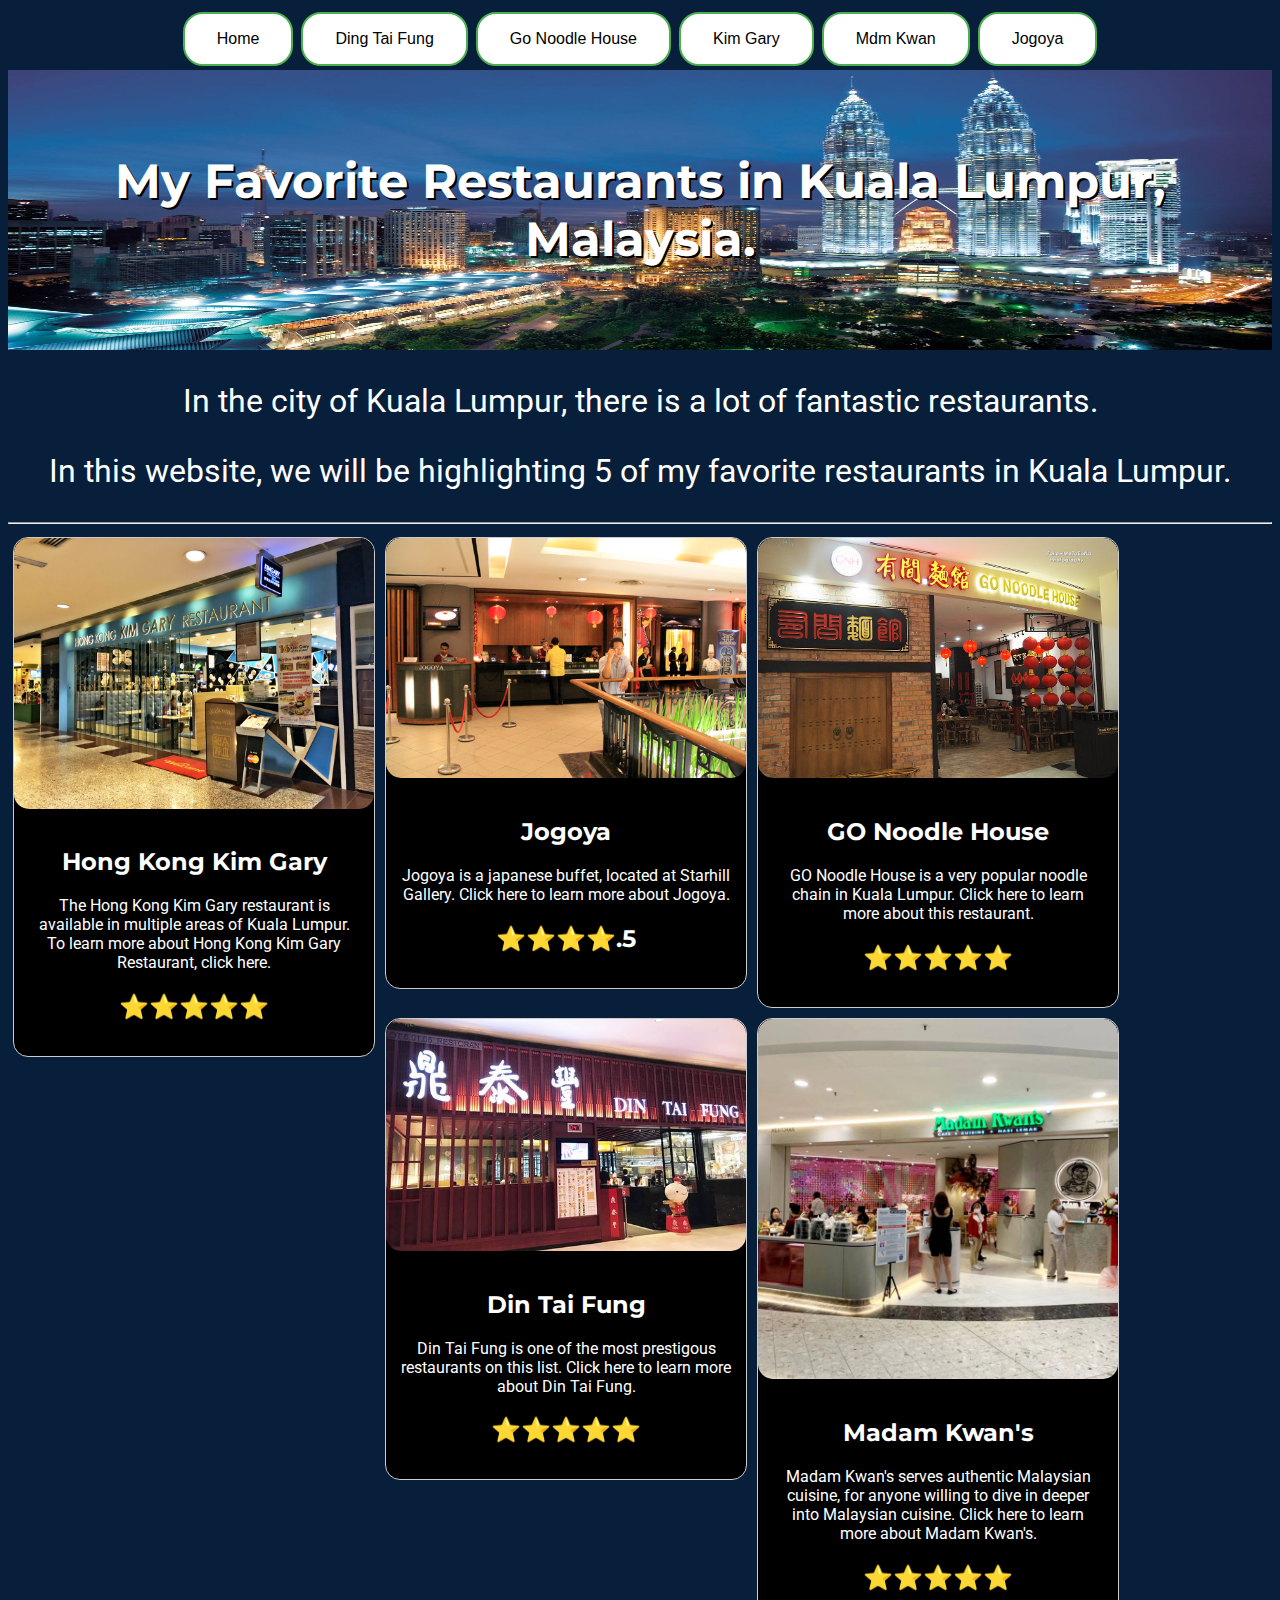
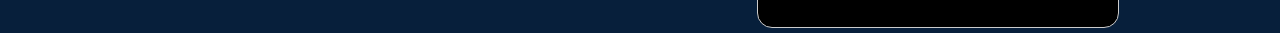
<file: index.html>
<!DOCTYPE html>
<html lang='en'>
<head>
    <meta charset = "UTF-8"/>
    <meta name="viewport" content="width=device=width, initial-scale=1.0">
        <title>My favorite Restaurants in Kuala Lumpur, Malaysia.</title>
        <link rel="stylesheet" href="style.css">
        <link rel="stylesheet" href="https://cdnjs.cloudflare.com/ajax/libs/animate.css/4.1.1/animate.min.css"/>
</head>
<body>
  <div style="text-align: center;">
    <button onclick="javascript:window.location.href='home.html';" class="button button1">Home</button> 
    <button onclick="javascript:window.location.href='dtf.html';" class="button button1">Ding Tai Fung</button> 
    <button onclick="javascript:window.location.href='gonoodle.html';" class="button button1">Go Noodle House</button> 
    <button onclick="javascript:window.location.href='kimgary.html';" class="button button1">Kim Gary</button> 
    <button onclick="javascript:window.location.href='mdmkwan.html';" class="button button1">Mdm Kwan</button>
    <button onclick="javascript:window.location.href='jogoya.html';" class="button button1">Jogoya</button> 
  </div>
</div>
  <div class="wrapper">
    <div class="animate__animated animate__fadeIn animate__slower">
      <div class="header">
        <h1 class="animate__animated animate__rubberBand">My Favorite Restaurants in Kuala Lumpur, Malaysia.</h1>
      </div>
      </div>
      <div class="body">
        <p class="animate__animated animate__backInRight">In the city of Kuala Lumpur, there is a lot of fantastic restaurants.</p>
        <p class="animate__animated animate__backInLeft">In this website, we will be highlighting 5 of my favorite restaurants in Kuala Lumpur.</p>
      </div>
      <hr>
      <div class="animate__animated animate__bounceInDown">
      <div class="gallery">
        <a href="javascript:void(0);" onclick="javascript:window.location.href='kimgary.html';">
          <img src="img/kimgary.jpg" alt="Hong Kong Kim Gary" width="600" height="400">
        </a>
        <div class="desc">
          <h2>Hong Kong Kim Gary</h2>
          <p>The Hong Kong Kim Gary restaurant is available in multiple areas of Kuala Lumpur. To learn more about Hong Kong Kim Gary Restaurant, click here.</p>
          <h2>⭐⭐⭐⭐⭐</h2>
        </div>
      </div>
      
      <div class="gallery">
        <a href="javascript:void(0);" onclick="javascript:window.location.href='jogoya.html';">
          <img src="img/jogoya.jpg" alt="Jogoya" width="600" height="400">
        </a>
        <div class="desc">
          <h2>Jogoya</h2>
          <p>Jogoya is a japanese buffet, located at Starhill Gallery. Click here to learn more about Jogoya.</p>
          <h2>⭐⭐⭐⭐.5</h2>
        </div>
      </div>
      
      <div class="gallery">
        <a href="javascript:void(0);" onclick="javascript:window.location.href='gonoodle.html';">
          <img src="img/gonoodle.jpg" alt="GO Noodle House" width="600" height="400">
        </a>
        <div class="desc">
          <h2>GO Noodle House</h2>
          <p>GO Noodle House is a very popular noodle chain in Kuala Lumpur. Click here to learn more about this restaurant.</p>
          <h2>⭐⭐⭐⭐⭐</h2>
        </div>
      </div>
      
      <div class="gallery">
        <a href="javascript:void(0);" onclick="javascript:window.location.href='dtf.html';">
          <img src="img/dtf.jpg" alt="Din Tai Fung" width="600" height="400">
        </a>
        <div class="desc">
          <h2>Din Tai Fung</h2>
          <p>Din Tai Fung is one of the most prestigous restaurants on this list. Click here to learn more about Din Tai Fung.</p>
          <h2>⭐⭐⭐⭐⭐</h2>
        </div>
      </div>
      <div class="gallery">
        <a href="javascript:void(0);" onclick="javascript:window.location.href='mdmkwan.html';">
          <img src="img/mdmkwan.jpg" alt="Mountains" width="600" height="400">
        </a>
        <div class="desc">
          <h2>Madam Kwan's</h2>
          <p>Madam Kwan's serves authentic Malaysian cuisine, for anyone willing to dive in deeper into Malaysian cuisine. Click here to learn more about Madam Kwan's.</p>
          <h2>⭐⭐⭐⭐⭐</h2>
        </div>
      </div>
  </div>
  </div>
</body>
</html>
</file>
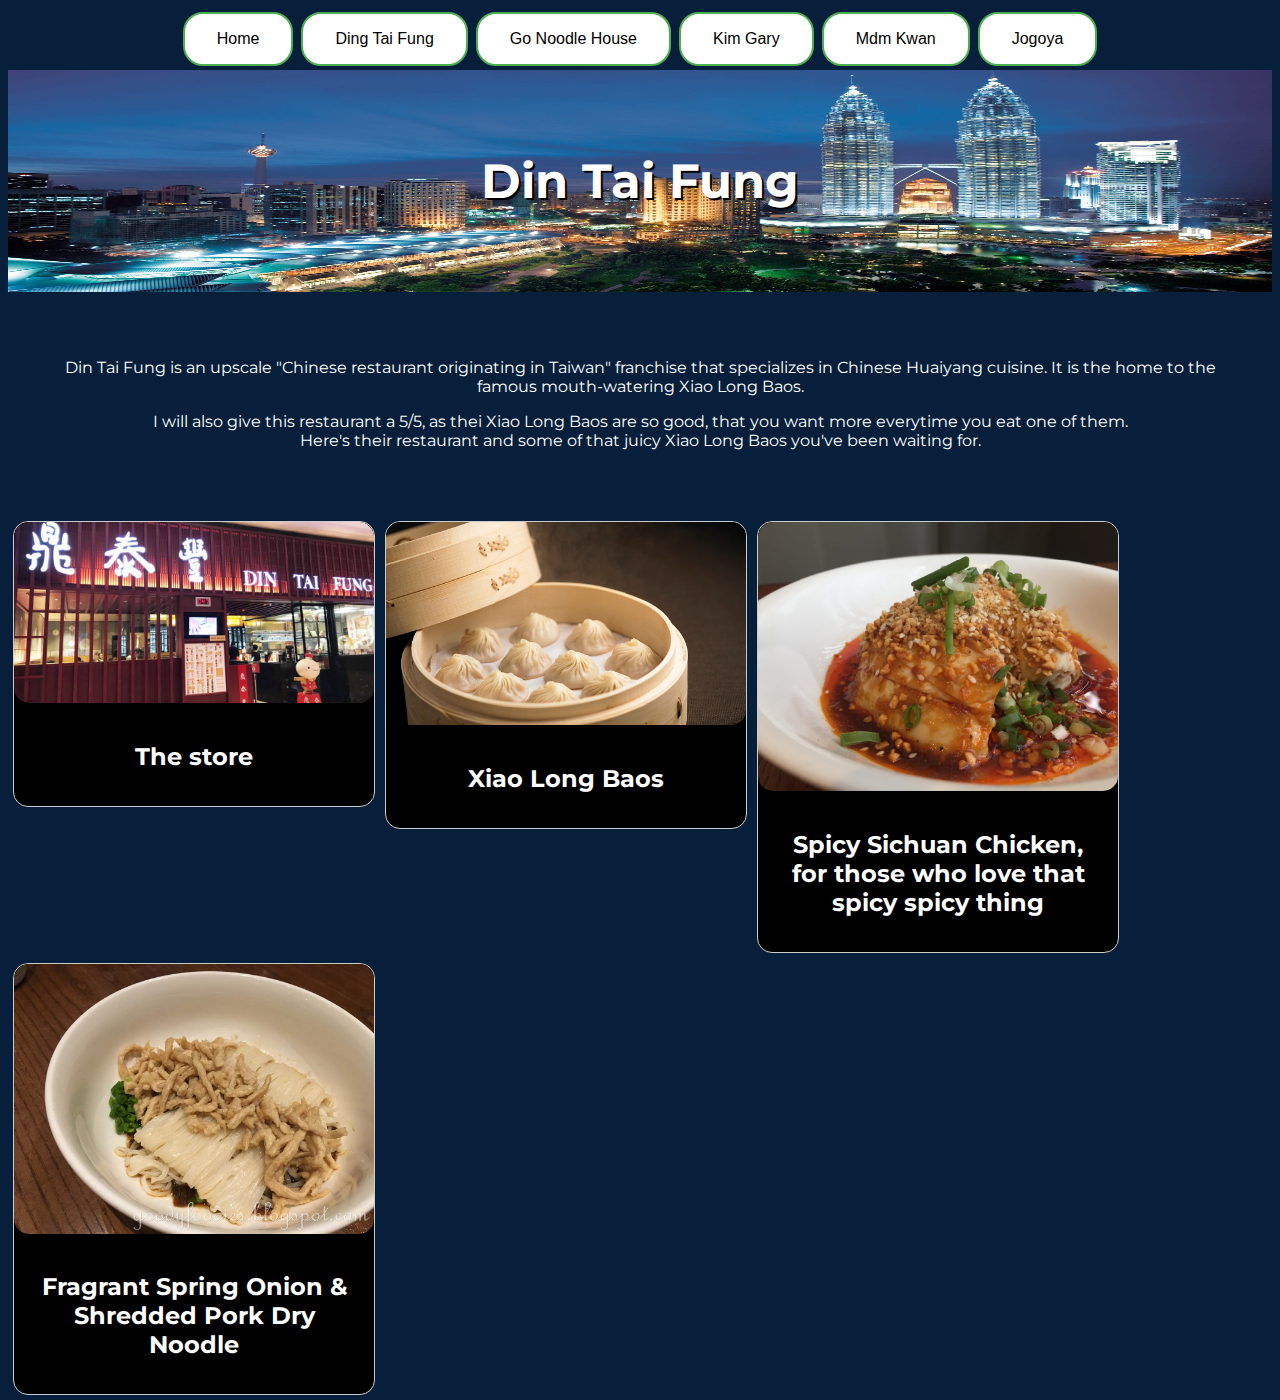
<file: dtf.html>
<!DOCTYPE html>
<html lang='en'>
<head>
    <meta charset = "UTF-8"/>
    <meta name="viewport" content="width=device=width, initial-scale=1.0">
        <title>Din Tai Fung</title>
        <link rel="stylesheet" href="style.css">
        <link rel="stylesheet" href="https://cdnjs.cloudflare.com/ajax/libs/animate.css/4.1.1/animate.min.css"/>
</head>
<body>
    <div style="text-align: center;">
        <button onclick="javascript:window.location.href='home.html';" class="button button1">Home</button> 
        <button onclick="javascript:window.location.href='dtf.html';" class="button button1">Ding Tai Fung</button> 
        <button onclick="javascript:window.location.href='gonoodle.html';" class="button button1">Go Noodle House</button> 
        <button onclick="javascript:window.location.href='kimgary.html';" class="button button1">Kim Gary</button> 
        <button onclick="javascript:window.location.href='mdmkwan.html';" class="button button1">Mdm Kwan</button>
        <button onclick="javascript:window.location.href='jogoya.html';" class="button button1">Jogoya</button> 
      </div>
      <div class="header2">
        <h1 class=" animate__animated animate__rotateIn">Din Tai Fung</h1>
      </div>
      <div class="content animate__animated animate__fadeInUp">
      <p>Din Tai Fung is an upscale "Chinese restaurant originating in Taiwan" franchise that specializes in Chinese Huaiyang cuisine. It is the home to the famous mouth-watering Xiao Long Baos. </p>
      <p>I will also give this restaurant a 5/5, as thei Xiao Long Baos are so good, that you want more everytime you eat one of them. <br> Here's their restaurant and some of that juicy Xiao Long Baos you've been waiting for.</p>
      </div>
      <div class ="gallery">
          <img src="img/dtffood2.jpg" alt="storeeee width="600" height="400">
          <div class="desc">
            <h2>The store</h2>
          </div>
        </div>
        <div class ="gallery">
          <img src="img/dtffood.jpg" alt="food" width="600" height="400">
          <div class="desc">
            <h2>Xiao Long Baos</h2>
          </div>
        </div>
        <div class ="gallery">
          <img src="img/dtffood3.jpg" alt="" width="600" height="400">
          <div class="desc">
            <h2>Spicy Sichuan Chicken, for those who love that spicy spicy thing</h2>
          </div>
        </div>
        <div class ="gallery">
          <img src="img/dtffood4.jpg" alt="MOREE FOOOOOOOOOOOOOOOOOOOOOOOOD" width="600" height="400">
          <div class="desc">
            <h2>Fragrant Spring Onion & Shredded Pork Dry Noodle</h2>
          </div>
        </div>
</body>
</html>
</file>
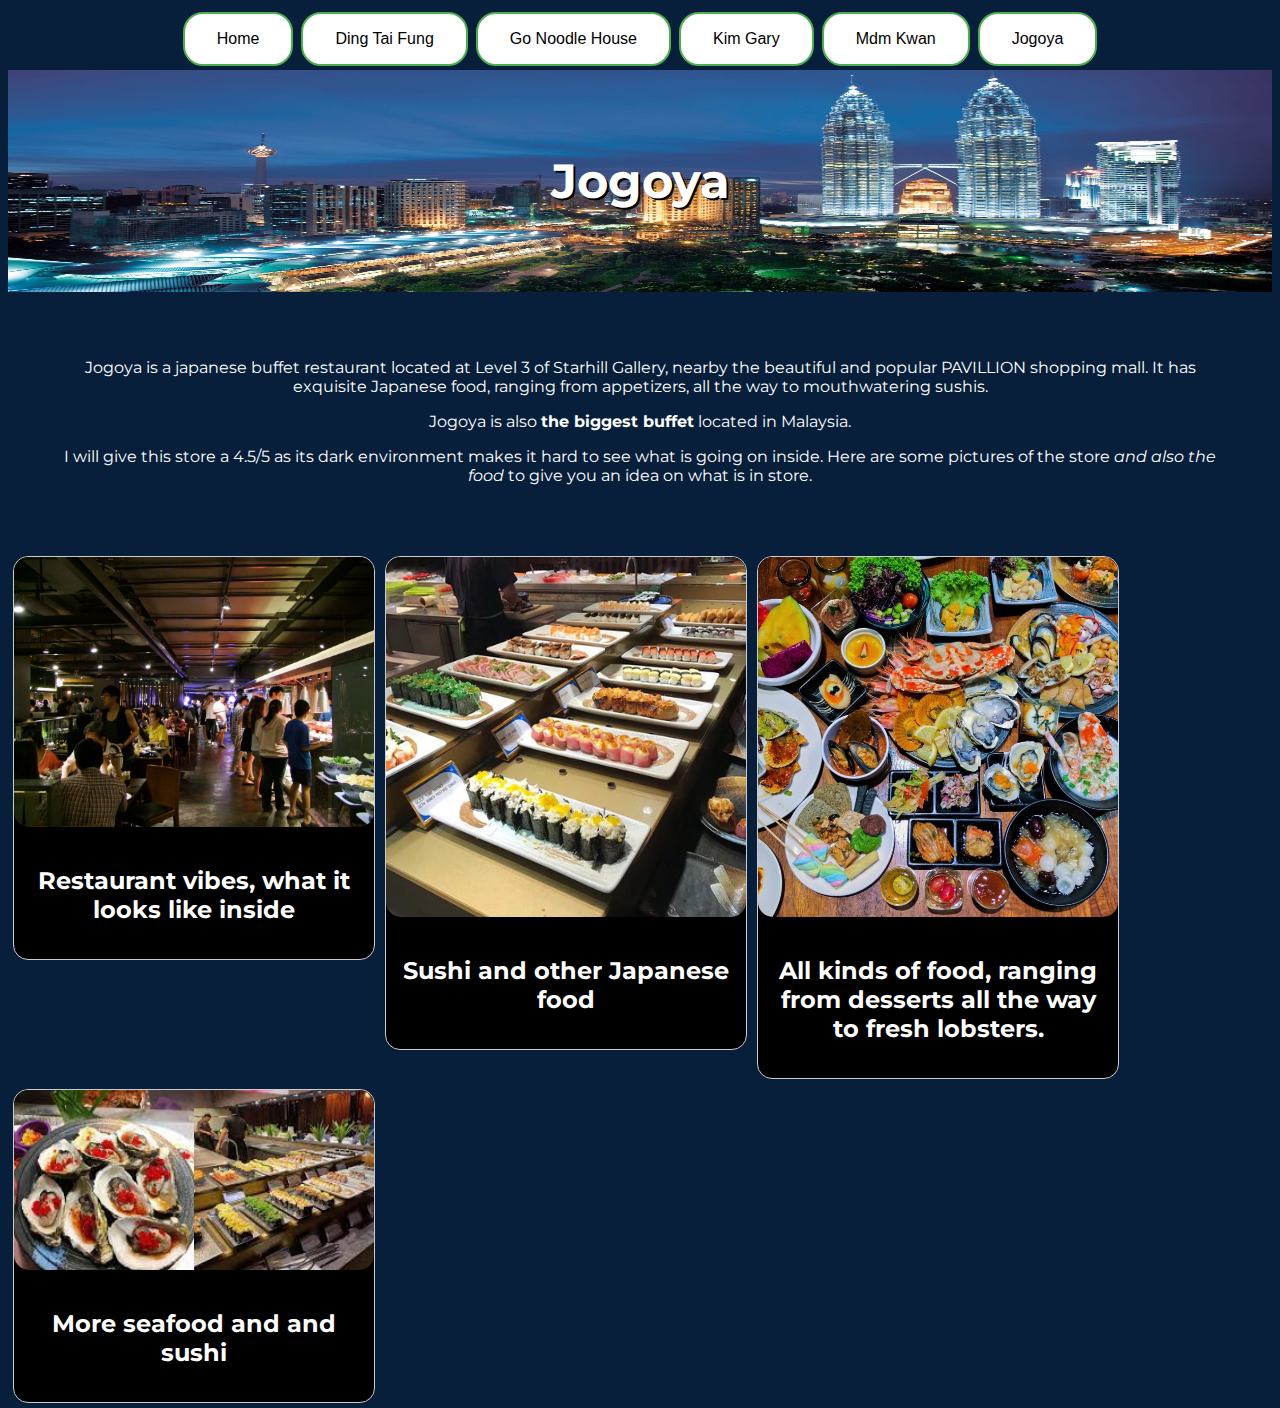
<file: jogoya.html>
<!DOCTYPE html>
<html lang='en'>
<head>
    <meta charset = "UTF-8"/>
    <meta name="viewport" content="width=device=width, initial-scale=1.0">
        <title>Jogoya</title>
        <link rel="stylesheet" href="style.css">
        <link rel="stylesheet" href="https://cdnjs.cloudflare.com/ajax/libs/animate.css/4.1.1/animate.min.css"/>
</head>
<body>
  <div style="text-align: center;">
    <button onclick="javascript:window.location.href='home.html';" class="button button1">Home</button> 
    <button onclick="javascript:window.location.href='dtf.html';" class="button button1">Ding Tai Fung</button> 
    <button onclick="javascript:window.location.href='gonoodle.html';" class="button button1">Go Noodle House</button> 
    <button onclick="javascript:window.location.href='kimgary.html';" class="button button1">Kim Gary</button> 
    <button onclick="javascript:window.location.href='mdmkwan.html';" class="button button1">Mdm Kwan</button>
    <button onclick="javascript:window.location.href='jogoya.html';" class="button button1">Jogoya</button> 
  </div>
</div>
    <div class="header2">
      <h1 class="animate__animated animate__fadeInBottomLeft">Jogoya</h1>
    </div>
    <div class="content animate__animated animate__flipInX">
    <p>Jogoya is a japanese buffet restaurant located at Level 3 of Starhill Gallery, nearby the beautiful and popular PAVILLION shopping mall. It has exquisite Japanese food, ranging from appetizers, all the way to mouthwatering sushis.</p>
    <p>Jogoya is also <strong>the biggest buffet</strong> located in Malaysia.</p>
    <p>I will give this store a 4.5/5 as its dark environment makes it hard to see what is going on inside. Here are some pictures of the store <i>and also the food</i> to give you an idea on what is in store.</p>
    </div>
    <div class ="gallery">
      <img src="img/jofood3.jpg" alt="restaurant looks" width="600" height="400">
      <div class = "desc">
        <h2>Restaurant vibes, what it looks like inside</h2>
      </div>
      </div>
    <div class ="gallery">
        <img src="img/jofood.jpg" alt="sushi" width="600" height="400">
        <div class="desc">
          <h2>Sushi and other Japanese food</h2>
        </div>
      </div>
      <div class ="gallery">
        <img src="img/jofood2.jpg" alt="FOOOOOOOOD" width="600" height="400">
        <div class="desc">
          <h2>All kinds of food, ranging from desserts all the way to fresh lobsters.</h2>
        </div>
      </div>
      <div class ="gallery">
        <img src="img/jofood4.jpg" alt="MOREE FOOOOOOOOOOOOOOOOOOOOOOOOD" width="600" height="400">
        <div class="desc">
          <h2>More seafood and and sushi</h2>
        </div>
      </div>
</body>
</html>
</file>
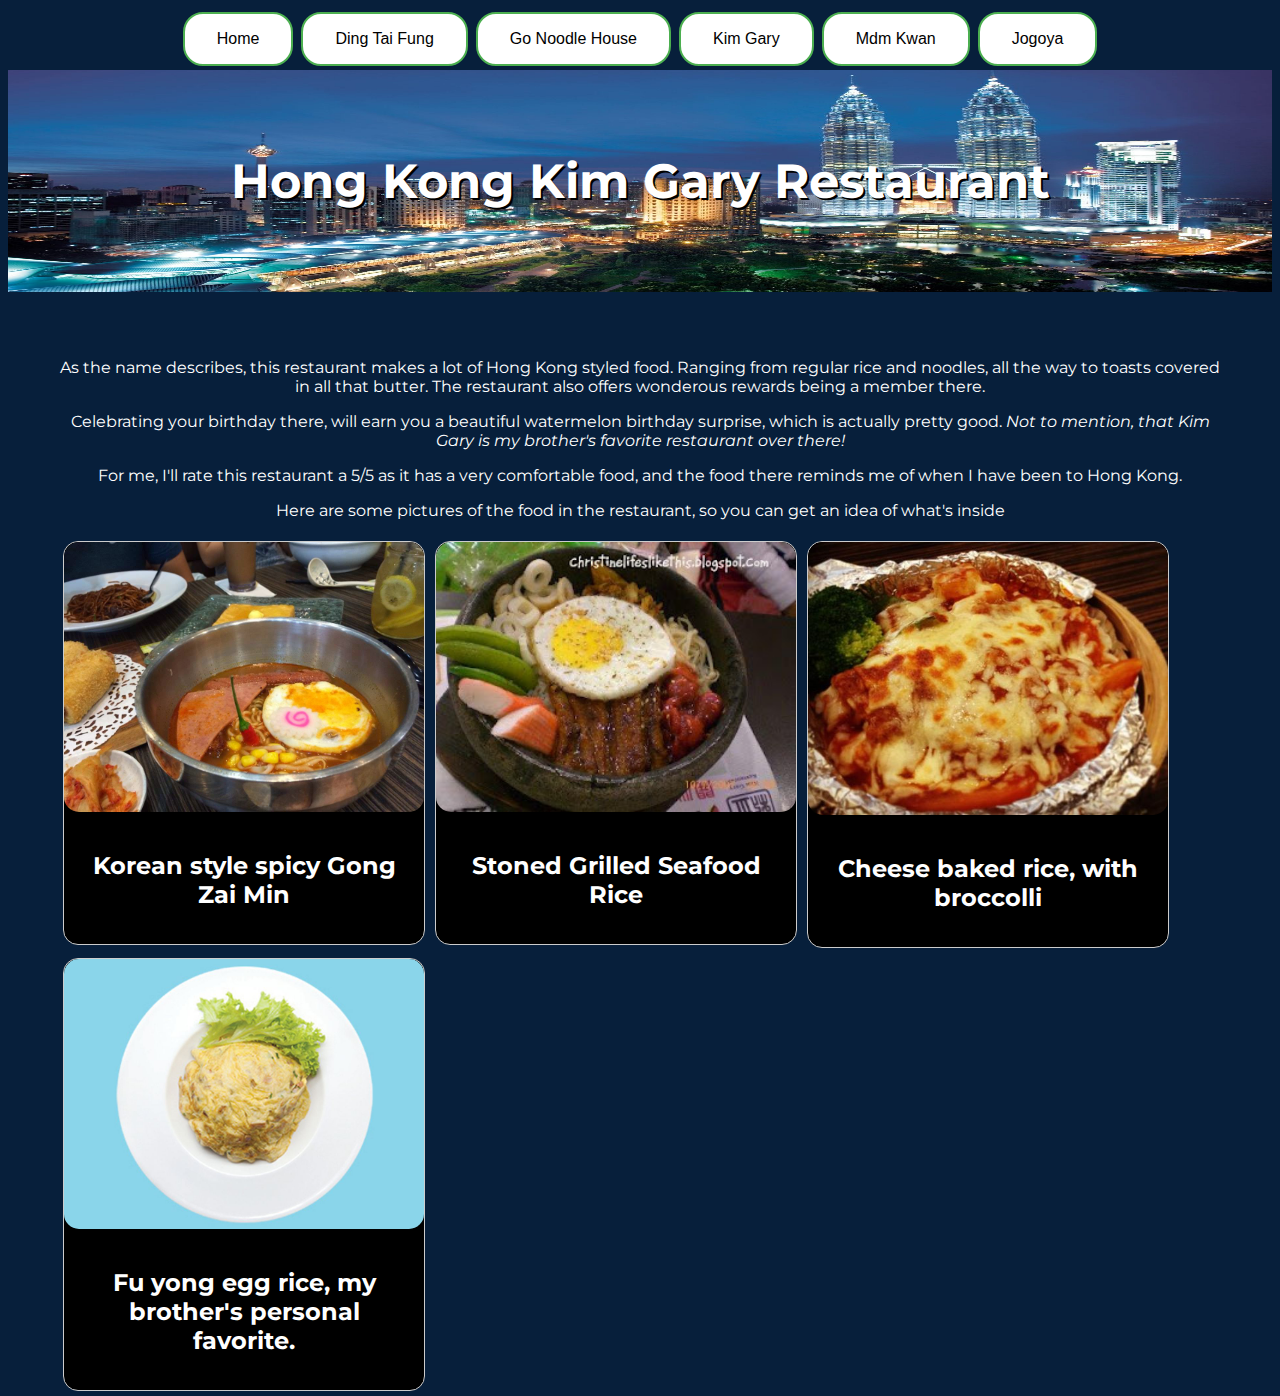
<file: kimgary.html>
<!DOCTYPE html>
<html lang='en'>
<head>
    <meta charset = "UTF-8"/>
    <meta name="viewport" content="width=device=width, initial-scale=1.0">
        <title>Hong Kong Kim Gary</title>
        <link rel="stylesheet" href="style.css">
        <link rel="stylesheet" href="https://cdnjs.cloudflare.com/ajax/libs/animate.css/4.1.1/animate.min.css"/>
</head>
<body>
  <div style="text-align: center;">
    <button onclick="javascript:window.location.href='home.html';" class="button button1">Home</button> 
    <button onclick="javascript:window.location.href='dtf.html';" class="button button1">Ding Tai Fung</button> 
    <button onclick="javascript:window.location.href='gonoodle.html';" class="button button1">Go Noodle House</button> 
    <button onclick="javascript:window.location.href='kimgary.html';" class="button button1">Kim Gary</button> 
    <button onclick="javascript:window.location.href='mdmkwan.html';" class="button button1">Mdm Kwan</button>
    <button onclick="javascript:window.location.href='jogoya.html';" class="button button1">Jogoya</button> 
  </div>
    <div class="header2 ">
        <h1 class="animate__animated animate__zoomInUp">Hong Kong Kim Gary Restaurant</h1>
      </div>

    <div class="content">
      <p class="animate__animated animate__rubberBand">As the name describes, this restaurant makes a lot of Hong Kong styled food. Ranging from regular rice and noodles, all the way to toasts covered in all that butter. The restaurant also offers wonderous rewards being a member there.</p>
      <p class="animate__animated animate__rubberBand"> Celebrating your birthday there, will earn you a beautiful watermelon birthday surprise, which is actually pretty good. <i>Not to mention, that Kim Gary is my brother's favorite restaurant over there!</i></p>
      <p class="animate__animated animate__rubberBand">For me, I'll rate this restaurant a 5/5 as it has a very comfortable food, and the food there reminds me of when I have been to Hong Kong. </p>
      <p class="animate__animated animate__rubberBand">Here are some pictures of the food in the restaurant, so you can get an idea of what's inside</p>  
      
    <div class ="gallery">
      <img src="img/kgfood.jpg" alt="kim gary noodles" width="600" height="400">
      <div class="desc">
        <h2>Korean style spicy Gong Zai Min</h2>
      </div>
    </div>
    <div class ="gallery">
      <img src="img/kgfood2.jpg" alt="kim gary rice" width="600" height="400">
      <div class="desc">
        <h2>Stoned Grilled Seafood Rice</h2>
      </div>
    </div>
    <div class ="gallery">
      <img src="img/kgfood3.jpg" alt="kim gary cheese baked" width="600" height="400">
      <div class="desc">
        <h2>Cheese baked rice, with broccolli</h2>
      </div>
    </div>
    <div class ="gallery">
      <img src="img/kgfood4.jpg" alt="kim gary cheese baked" width="600" height="400">
      <div class="desc">
        <h2>Fu yong egg rice, my brother's personal favorite.</h2>
      </div>
    </div>
</body>
</html>
</file>
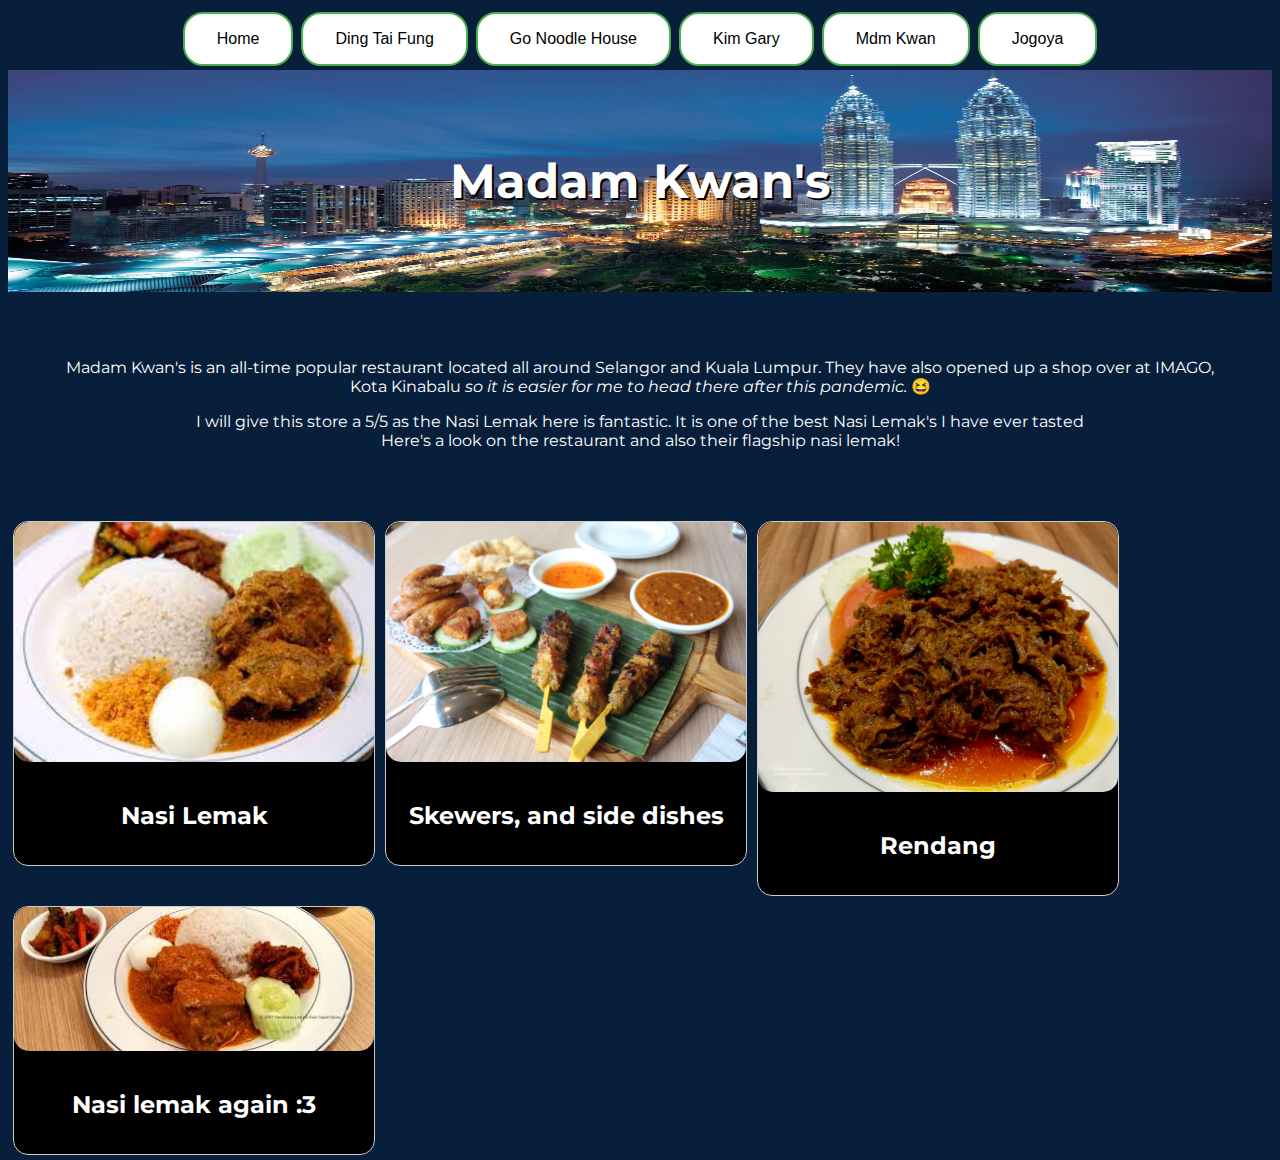
<file: mdmkwan.html>
<!DOCTYPE html>
<html lang='en'>
<head>
    <meta charset = "UTF-8"/>
    <meta name="viewport" content="width=device=width, initial-scale=1.0">
        <title>Madam Kwan's</title>
        <link rel="stylesheet" href="style.css">
        <link rel="stylesheet" href="https://cdnjs.cloudflare.com/ajax/libs/animate.css/4.1.1/animate.min.css"/>
</head>
<body>
    <div style="text-align: center;">
        <button onclick="javascript:window.location.href='home.html';" class="button button1">Home</button> 
        <button onclick="javascript:window.location.href='dtf.html';" class="button button1">Ding Tai Fung</button> 
        <button onclick="javascript:window.location.href='gonoodle.html';" class="button button1">Go Noodle House</button> 
        <button onclick="javascript:window.location.href='kimgary.html';" class="button button1">Kim Gary</button> 
        <button onclick="javascript:window.location.href='mdmkwan.html';" class="button button1">Mdm Kwan</button>
        <button onclick="javascript:window.location.href='jogoya.html';" class="button button1">Jogoya</button> 
      </div>
      <div class="header2">
        <h1 class="animate__animated animate__slideInUp">Madam Kwan's</h1>
      </div>
      <div class="content animate__animated animate__zoomInUp">
      <p>Madam Kwan's is an all-time popular restaurant located all around Selangor and Kuala Lumpur. They have also opened up a shop over at IMAGO, Kota Kinabalu <i>so it is easier for me to head there after this pandemic.</i> 😆</p>
      <p>I will give this store a 5/5 as the Nasi Lemak here is fantastic. It is one of the best Nasi Lemak's I have ever tasted <br>Here's a look on the restaurant and also their flagship nasi lemak!</p>
      </div>
      <div class ="gallery">
          <img src="img/mdmkfood.jpg" alt="rice MOREEEEEEEE RICE" width="600" height="400">
          <div class="desc">
            <h2>Nasi Lemak</h2>
          </div>
        </div>
        <div class ="gallery">
          <img src="img/mdmkfood2.jpg" alt="FOOOOOOOOD" width="600" height="400">
          <div class="desc">
            <h2>Skewers, and side dishes</h2>
          </div>
        </div>
        <div class ="gallery">
          <img src="img/mdmkfood3.jpg" alt="restaurant looks" width="600" height="400">
          <div class="desc">
            <h2>Rendang</h2>
            </div>
        </div>
        <div class ="gallery">
          <img src="img/mdmkfood4.jpg" alt="MOREE FOOOOOOOOOOOOOOOOOOOOOOOOD" width="600" height="400">
          <div class="desc">
            <h2>Nasi lemak again :3</h2>
          </div>
        </div>
</body>
</html>
</file>
<file: style.css>
@import url('https://fonts.googleapis.com/css2?family=Montserrat&family=Open+Sans&family=Roboto&display=swap');
@import url('https://fonts.googleapis.com/css2?family=Montserrat:wght@100&display=swap');
body {
    background-color: rgb(7, 31, 59);
}

h1 {
    text-align: center;
    font-family: Montserrat;
    color: white;
}

.header {
    background-image: url(img/banner.png);
    padding: 50px;
    background-repeat: no-repeat;
    background-size: 100% 100%;
    font-size: x-large;
    text-shadow: 2px 2px #000000;
}
.header2 {
    background-image: url(img/banner.png);
    padding: 50px;
    background-repeat: no-repeat;
    background-size: 100% 100%;
    font-size: x-large;
    text-shadow: 2px 2px #000000;
}


.body {
    color:white;
    font-size:xx-large;
    text-align:center;
    font-family:Roboto;
}

div.gallery {
    margin: 5px;
    border: 1px solid #ccc;
    float: left;
    width: 360px;
    background-color: black;
    font-family: Roboto;
    border-radius: 15px;
}
  
  div.gallery:hover {
    border: 1px solid rgb(255, 255, 255);
}
  
  div.gallery img {
    width: 100%;
    height: auto;
    border-radius: 15px;
}
  
  div.desc {
    padding: 15px;
    text-align: center;
    color:white;
}
  div.desc:h2 {
      color:white;
      font-family:Montserrat;
  }

.content {
    color:white;
    font-family: Montserrat;
    text-align: center;
    padding: 50px;
}

h2{
    color:white;
    font-family: 'Montserrat', sans-serif;
}

.button {
    border: none;
    color: white;
    padding: 16px 32px;
    text-align: center;
    text-decoration: none;
    display: inline-block;
    font-size: 16px;
    margin: 4px 2px;
    transition-duration: 0.4s;
    cursor: pointer;
    border-radius: 20px;
  }
  
  .button1 {
    background-color: white;
    color: black;
    border: 2px solid #4CAF50;
  }
  
  .button1:hover {
    background-color: maroon;
    color: rgb(255, 255, 255);
    border-radius: 50px;
    border: 2px solid peachpuff;
  }
</file>
